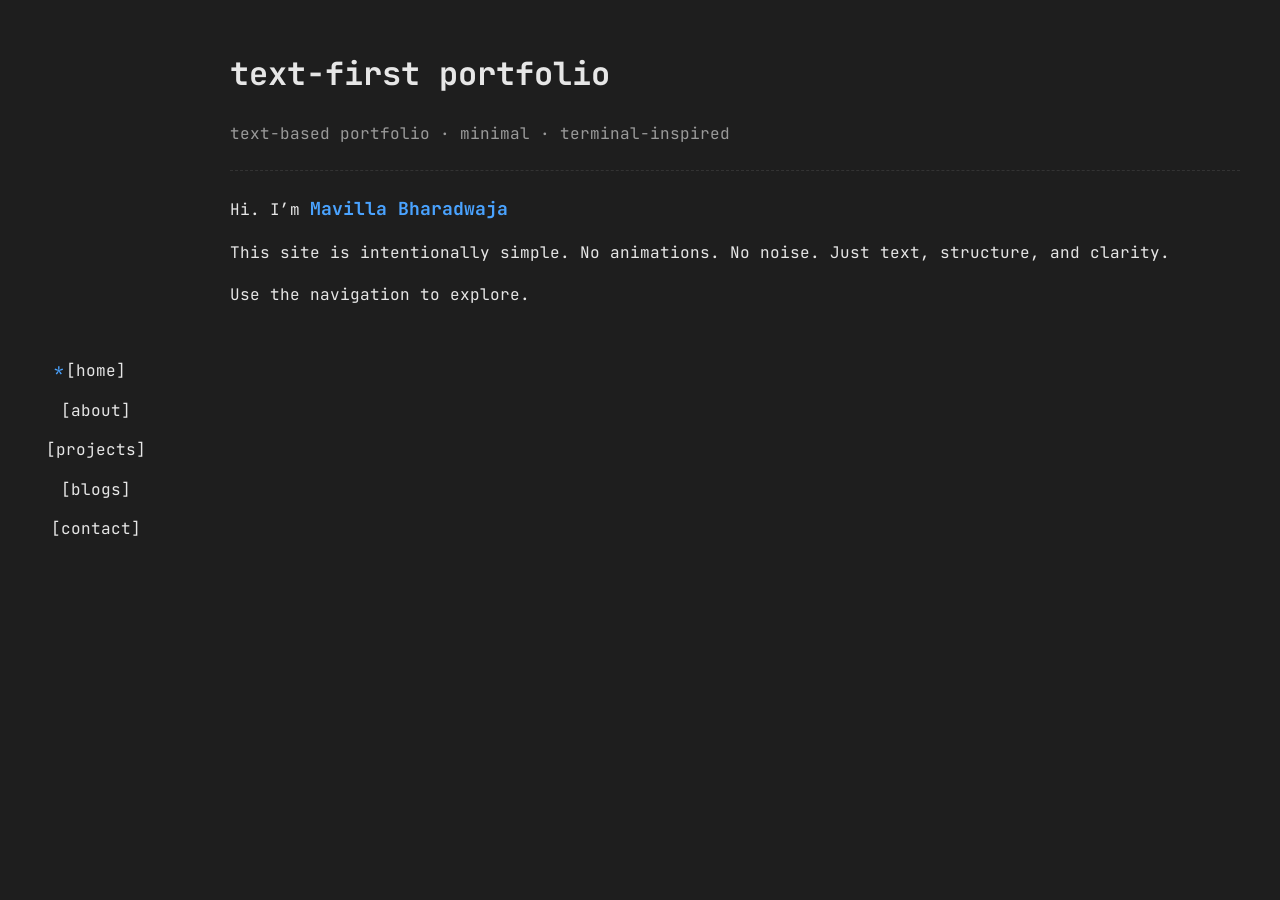
<file: index.html>
<!DOCTYPE html>
<html lang="en">
<head>
  <meta charset="utf-8" />
  <meta name="viewport" content="width=device-width, initial-scale=1" />
  <title>MB — Portfolio</title>

  <!-- Font -->
  <link rel="preconnect" href="https://fonts.googleapis.com">
  <link rel="preconnect" href="https://fonts.gstatic.com" crossorigin>
  <link
    href="https://fonts.googleapis.com/css2?family=JetBrains+Mono:wght@400;500;600&display=swap"
    rel="stylesheet"
  />

  <!-- Styles -->
  <link rel="stylesheet" href="./styles/global.css" />
</head>

<body>
  <!-- MENU TOGGLE (mobile/tablet) -->
  <button class="menu-toggle" aria-label="Open menu">[menu]</button>

  <!-- MENU OVERLAY -->
  <div class="menu-overlay" aria-hidden="true">
    <div class="menu-panel">
      <p class="menu-title">MENU</p>

      <ul>
        <li><a href="./index.html" class="active">[home]</a></li>
        <li><a href="./about.html">[about]</a></li>
        <li><a href="./projects.html">[projects]</a></li>
        <li><a href="./blogs.html">[blogs]</a></li>
        <li><a href="./contact.html">[contact]</a></li>
      </ul>

      <button class="menu-close">[close]</button>
    </div>
  </div>

  <!-- PAGE -->
  <div class="layout">
    <!-- SIDEBAR -->
    <nav class="sidebar">
      <ul>
        <li><a href="./index.html" class="active">[home]</a></li>
        <li><a href="./about.html">[about]</a></li>
        <li><a href="./projects.html">[projects]</a></li>
        <li><a href="./blogs.html">[blogs]</a></li>
        <li><a href="./contact.html">[contact]</a></li>
      </ul>
    </nav>

    <!-- ASCII DIVIDER -->
    <div class="divider" aria-hidden="true"></div>

    <!-- CONTENT -->
    <main class="content">
      <h1>text-first portfolio</h1>

      <p class="muted">
        text-based portfolio · minimal · terminal-inspired
      </p>

      <hr />

      <p>Hi. I’m <span id="mb1557">Mavilla Bharadwaja</span></p>

      <p>
        This site is intentionally simple.  
        No animations. No noise.  
        Just text, structure, and clarity.
      </p>

      <p>
        Use the navigation to explore.
      </p>
    </main>
  </div>

  <!-- SCRIPT -->
  <script src="./scripts/menu.js"></script>
</body>
</html>
</file>
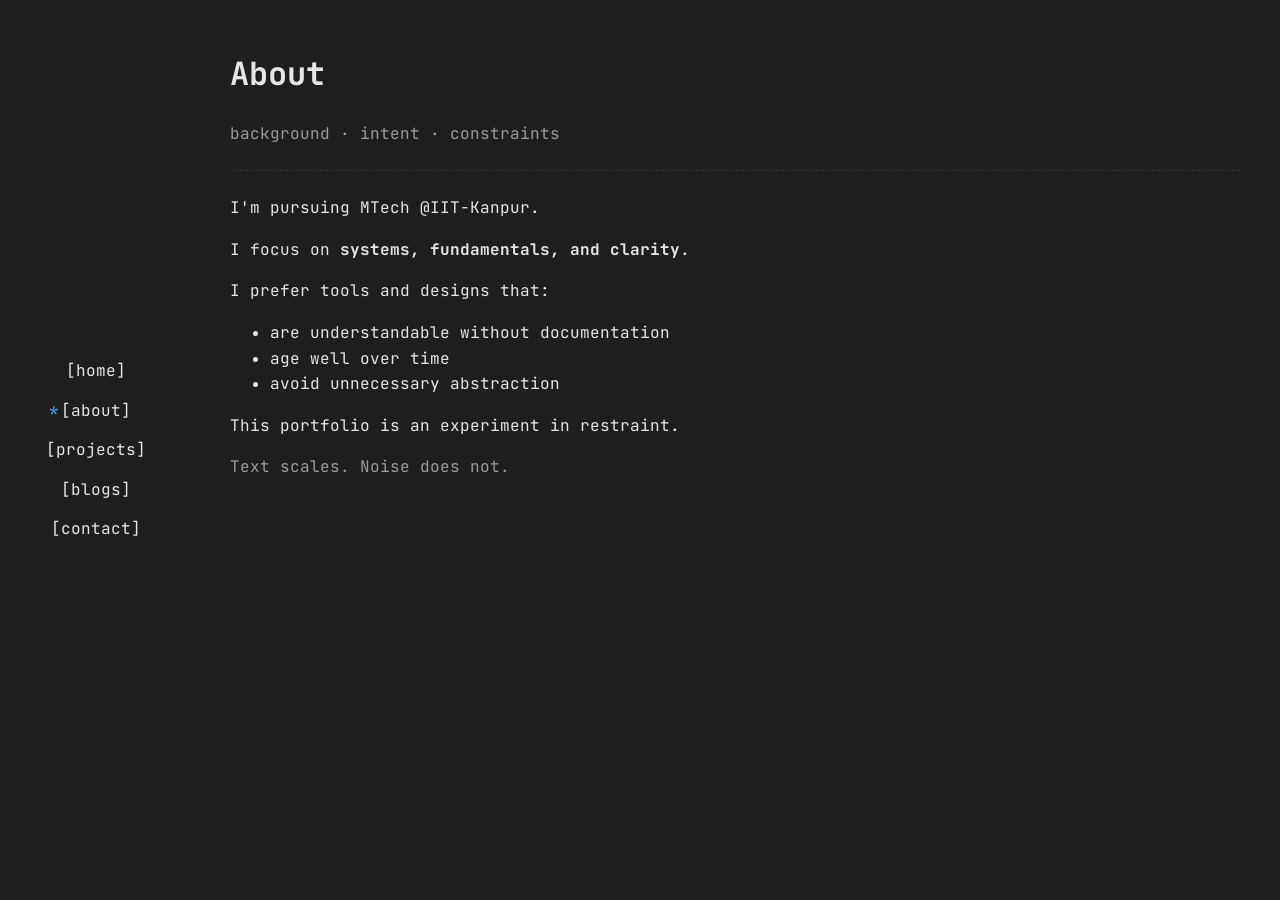
<file: about.html>
<!DOCTYPE html>
<html lang="en">
<head>
  <meta charset="utf-8" />
  <meta name="viewport" content="width=device-width, initial-scale=1" />
  <title>About — MB </title>

  <!-- Font -->
  <link rel="preconnect" href="https://fonts.googleapis.com">
  <link rel="preconnect" href="https://fonts.gstatic.com" crossorigin>
  <link
    href="https://fonts.googleapis.com/css2?family=JetBrains+Mono:wght@400;500;600&display=swap"
    rel="stylesheet"
  />

  <!-- Styles -->
  <link rel="stylesheet" href="./styles/global.css" />
</head>

<body>
  <!-- MENU TOGGLE (mobile/tablet) -->
  <button class="menu-toggle" aria-label="Open menu">[menu]</button>

  <!-- MENU OVERLAY -->
  <div class="menu-overlay" aria-hidden="true">
    <div class="menu-panel">
      <p class="menu-title">MENU</p>

      <ul>
        <li><a href="./index.html">[home]</a></li>
        <li><a href="./about.html" class="active">[about]</a></li>
        <li><a href="./projects.html">[projects]</a></li>
        <li><a href="./blogs.html">[blogs]</a></li>
        <li><a href="./contact.html">[contact]</a></li>
      </ul>

      <button class="menu-close">[close]</button>
    </div>
  </div>

  <!-- PAGE -->
  <div class="layout">
    <!-- SIDEBAR -->
    <nav class="sidebar">
      <ul>
        <li><a href="./index.html">[home]</a></li>
        <li><a href="./about.html" class="active">[about]</a></li>
        <li><a href="./projects.html">[projects]</a></li>
        <li><a href="./blogs.html">[blogs]</a></li>
        <li><a href="./contact.html">[contact]</a></li>
      </ul>
    </nav>

    <!-- ASCII DIVIDER -->
    <div class="divider" aria-hidden="true"></div>

    <!-- CONTENT -->
    <main class="content">
      <h1>About</h1>

      <p class="muted">
        background · intent · constraints
      </p>

      <hr />

      <p>
        I'm pursuing MTech @IIT-Kanpur.
      </p>
      <p>I focus on
        <strong>systems, fundamentals, and clarity</strong>.
      </p>

      <p>
        I prefer tools and designs that:
      </p>

      <ul>
        <li>are understandable without documentation</li>
        <li>age well over time</li>
        <li>avoid unnecessary abstraction</li>
      </ul>

      <p>
        This portfolio is an experiment in restraint.
      </p>

      <p class="muted">
        Text scales. Noise does not.
      </p>
    </main>
  </div>

  <!-- SCRIPT -->
  <script src="./scripts/menu.js"></script>
</body>
</html>
</file>
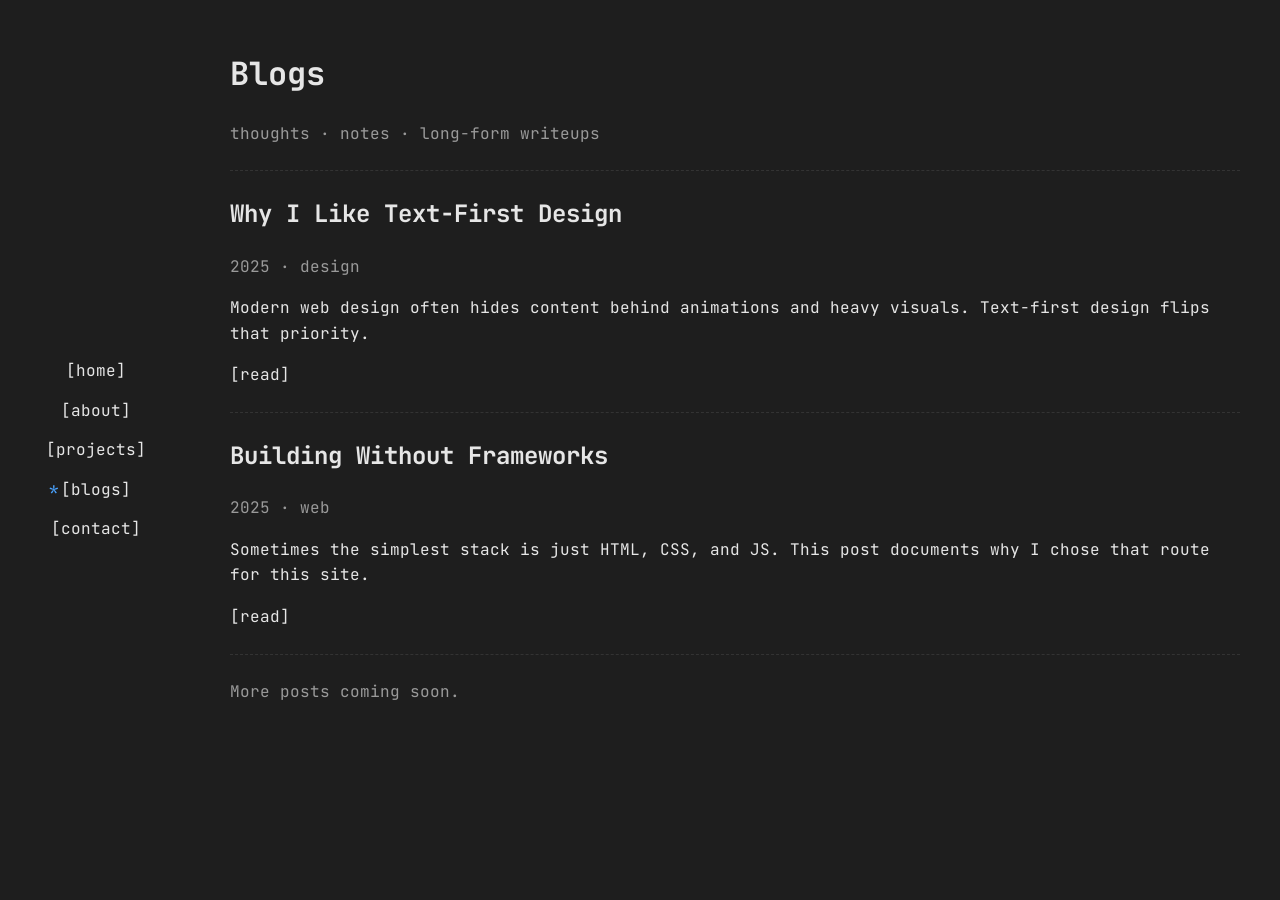
<file: blogs.html>
<!DOCTYPE html>
<html lang="en">
<head>
  <meta charset="utf-8" />
  <meta name="viewport" content="width=device-width, initial-scale=1" />
  <title>Blogs — MB</title>

  <!-- Font -->
  <link rel="preconnect" href="https://fonts.googleapis.com">
  <link rel="preconnect" href="https://fonts.gstatic.com" crossorigin>
  <link
    href="https://fonts.googleapis.com/css2?family=JetBrains+Mono:wght@400;500;600&display=swap"
    rel="stylesheet"
  />

  <!-- Styles -->
  <link rel="stylesheet" href="./styles/global.css" />
</head>

<body>
  <!-- MENU TOGGLE -->
  <button class="menu-toggle" aria-label="Open menu">[menu]</button>

  <!-- MENU OVERLAY -->
  <div class="menu-overlay" aria-hidden="true">
    <div class="menu-panel">
      <p class="menu-title">MENU</p>

      <ul>
        <li><a href="./index.html">[home]</a></li>
        <li><a href="./about.html">[about]</a></li>
        <li><a href="./projects.html">[projects]</a></li>
        <li><a href="./blogs.html" class="active">[blogs]</a></li>
        <li><a href="./contact.html">[contact]</a></li>
      </ul>

      <button class="menu-close">[close]</button>
    </div>
  </div>

  <!-- PAGE -->
  <div class="layout">
    <!-- SIDEBAR -->
    <nav class="sidebar">
      <ul>
        <li><a href="./index.html">[home]</a></li>
        <li><a href="./about.html">[about]</a></li>
        <li><a href="./projects.html">[projects]</a></li>
        <li><a href="./blogs.html" class="active">[blogs]</a></li>
        <li><a href="./contact.html">[contact]</a></li>
      </ul>
    </nav>

    <!-- ASCII DIVIDER -->
    <div class="divider" aria-hidden="true"></div>

    <!-- CONTENT -->
    <main class="content">
      <h1>Blogs</h1>

      <p class="muted">
        thoughts · notes · long-form writeups
      </p>

      <hr />

      <article>
        <h2>Why I Like Text-First Design</h2>
        <p class="muted">2025 · design</p>

        <p>
          Modern web design often hides content behind animations
          and heavy visuals. Text-first design flips that priority.
        </p>

        <p>
          <a href="#">[read]</a>
        </p>
      </article>

      <hr />

      <article>
        <h2>Building Without Frameworks</h2>
        <p class="muted">2025 · web</p>

        <p>
          Sometimes the simplest stack is just HTML, CSS, and JS.
          This post documents why I chose that route for this site.
        </p>

        <p>
          <a href="#">[read]</a>
        </p>
      </article>

      <hr />

      <p class="muted">
        More posts coming soon.
      </p>
    </main>
  </div>

  <!-- SCRIPT -->
  <script src="./scripts/menu.js"></script>
</body>
</html>
</file>
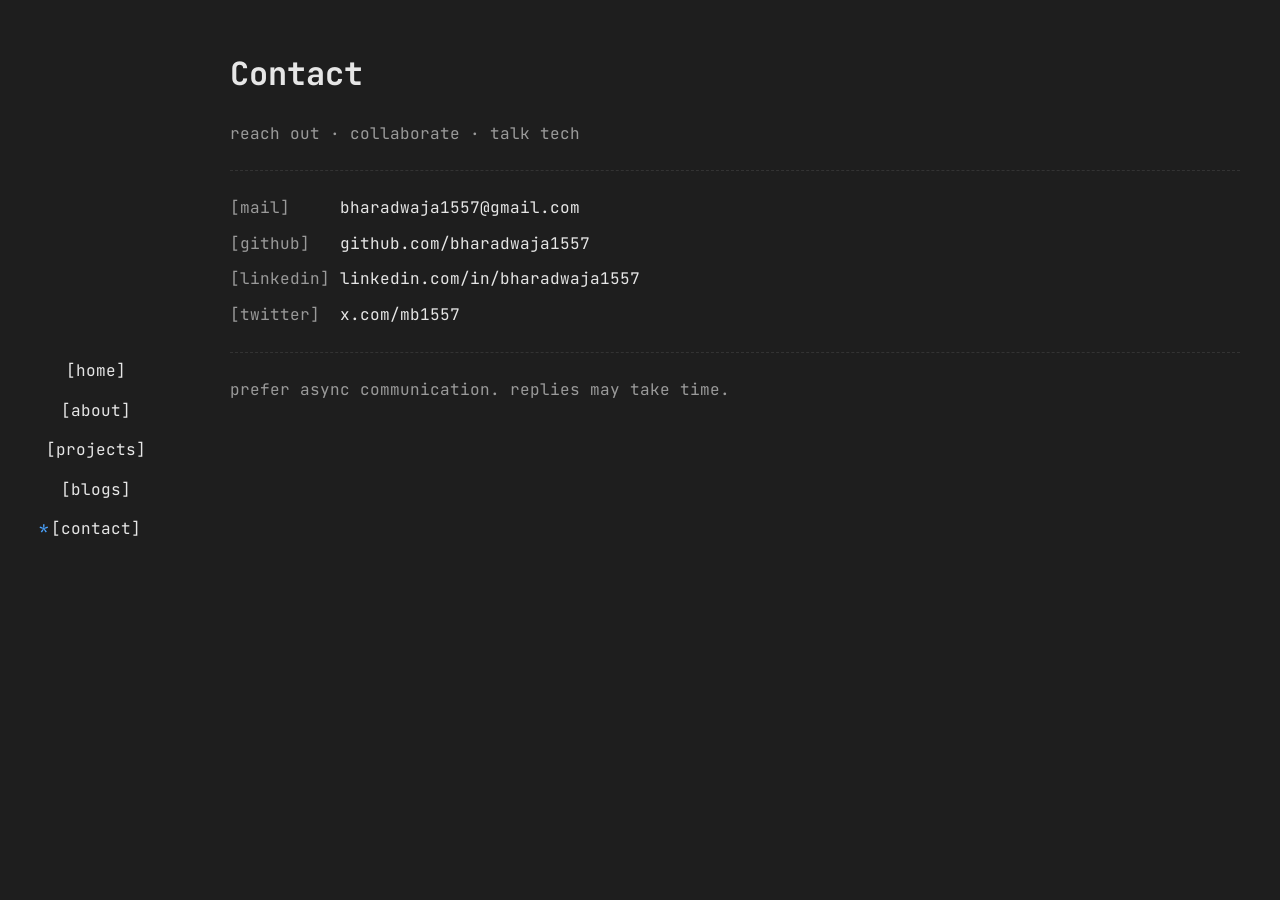
<file: contact.html>
<!DOCTYPE html>
<html lang="en">
<head>
  <meta charset="utf-8" />
  <meta name="viewport" content="width=device-width, initial-scale=1" />
  <title>Contact — MB</title>

  <!-- Font -->
  <link rel="preconnect" href="https://fonts.googleapis.com">
  <link rel="preconnect" href="https://fonts.gstatic.com" crossorigin>
  <link
    href="https://fonts.googleapis.com/css2?family=JetBrains+Mono:wght@400;500;600&display=swap"
    rel="stylesheet"
  />

  <!-- Styles -->
  <link rel="stylesheet" href="./styles/global.css" />
</head>

<body>
  <!-- MENU TOGGLE -->
  <button class="menu-toggle" aria-label="Open menu">[menu]</button>

  <!-- MENU OVERLAY -->
  <div class="menu-overlay" aria-hidden="true">
    <div class="menu-panel">
      <p class="menu-title">MENU</p>

      <ul>
        <li><a href="./index.html">[home]</a></li>
        <li><a href="./about.html">[about]</a></li>
        <li><a href="./projects.html">[projects]</a></li>
        <li><a href="./blogs.html">[blogs]</a></li>
        <li><a href="./contact.html" class="active">[contact]</a></li>
      </ul>

      <button class="menu-close">[close]</button>
    </div>
  </div>

  <!-- PAGE -->
  <div class="layout">
    <!-- SIDEBAR -->
    <nav class="sidebar">
      <ul>
        <li><a href="./index.html">[home]</a></li>
        <li><a href="./about.html">[about]</a></li>
        <li><a href="./projects.html">[projects]</a></li>
        <li><a href="./blogs.html">[blogs]</a></li>
        <li><a href="./contact.html" class="active">[contact]</a></li>
      </ul>
    </nav>

    <!-- ASCII DIVIDER -->
    <div class="divider" aria-hidden="true"></div>

    <!-- CONTENT -->
    <main class="content">
      <h1>Contact</h1>

      <p class="muted">
        reach out · collaborate · talk tech
      </p>

      <hr />

      <ul class="contact-list">
        <li>
          <span>[mail]</span>
          <a href="mailto:bharadwaja1557@gmail.com">bharadwaja1557@gmail.com</a>
        </li>

        <li>
          <span>[github]</span>
          <a href="https://github.com/bharadwaja1557" target="_blank">
            github.com/bharadwaja1557
          </a>
        </li>

        <li>
          <span>[linkedin]</span>
          <a href="https://linkedin.com/in/bharadwaja1557" target="_blank">
            linkedin.com/in/bharadwaja1557
          </a>
        </li>

        <li>
          <span>[twitter]</span>
          <a href="https://x.com/mb1557" target="_blank">
            x.com/mb1557
          </a>
        </li>
      </ul>

      <hr />

      <p class="muted">
        prefer async communication. replies may take time.
      </p>
    </main>
  </div>

  <!-- SCRIPT -->
  <script src="./scripts/menu.js"></script>
</body>
</html>
</file>
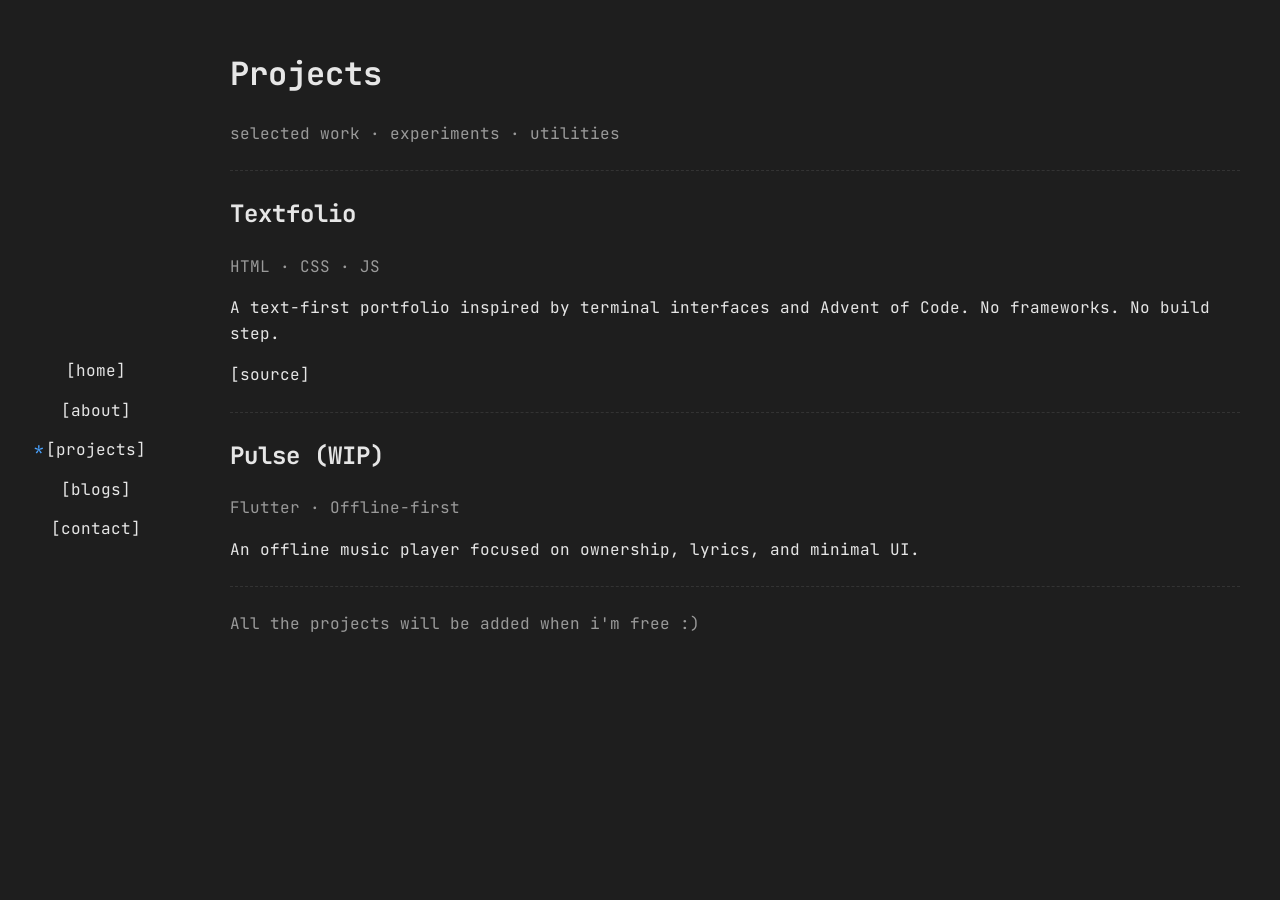
<file: projects.html>
<!DOCTYPE html>
<html lang="en">
<head>
  <meta charset="utf-8" />
  <meta name="viewport" content="width=device-width, initial-scale=1" />
  <title>Projects — MB</title>

  <!-- Font -->
  <link rel="preconnect" href="https://fonts.googleapis.com">
  <link rel="preconnect" href="https://fonts.gstatic.com" crossorigin>
  <link
    href="https://fonts.googleapis.com/css2?family=JetBrains+Mono:wght@400;500;600&display=swap"
    rel="stylesheet"
  />

  <!-- Styles -->
  <link rel="stylesheet" href="./styles/global.css" />
</head>

<body>
  <!-- MENU TOGGLE (mobile/tablet) -->
  <button class="menu-toggle" aria-label="Open menu">[menu]</button>

  <!-- MENU OVERLAY -->
  <div class="menu-overlay" aria-hidden="true">
    <div class="menu-panel">
      <p class="menu-title">MENU</p>

      <ul>
        <li><a href="./index.html">[home]</a></li>
        <li><a href="./about.html">[about]</a></li>
        <li><a href="./projects.html" class="active">[projects]</a></li>
        <li><a href="./blogs.html">[blogs]</a></li>
        <li><a href="./contact.html">[contact]</a></li>
      </ul>

      <button class="menu-close">[close]</button>
    </div>
  </div>

  <!-- PAGE -->
  <div class="layout">
    <!-- SIDEBAR -->
    <nav class="sidebar">
      <ul>
        <li><a href="./index.html">[home]</a></li>
        <li><a href="./about.html">[about]</a></li>
        <li><a href="./projects.html" class="active">[projects]</a></li>
        <li><a href="./blogs.html">[blogs]</a></li>
        <li><a href="./contact.html">[contact]</a></li>
      </ul>
    </nav>

    <!-- ASCII DIVIDER -->
    <div class="divider" aria-hidden="true"></div>

    <!-- CONTENT -->
    <main class="content">
      <h1>Projects</h1>

      <p class="muted">
        selected work · experiments · utilities
      </p>

      <hr />

      <section>
        <h2>Textfolio</h2>
        <p class="muted">HTML · CSS · JS</p>

        <p>
          A text-first portfolio inspired by terminal interfaces and
          Advent of Code. No frameworks. No build step.
        </p>

        <p>
          <a href="https://github.com/Bharadwaja1557/folio" target="_blank">[source]</a>
        </p>
      </section>

      <hr />

      <section>
        <h2>Pulse (WIP)</h2>
        <p class="muted">Flutter · Offline-first</p>

        <p>
          An offline music player focused on ownership, lyrics, and
          minimal UI.
        </p>
      </section>

      <hr />

      <p class="muted">
        All the projects will be added when i'm free :)
      </p>
    </main>
  </div>

  <!-- SCRIPT -->
  <script src="./scripts/menu.js"></script>
</body>
</html>
</file>
<file: styles/global.css>
/* =========================
   RESET + BASE
========================= */
* {
  box-sizing: border-box;
}

html,
body {
  margin: 0;
  padding: 0;
}

body {
  font-family: "JetBrains Mono", monospace;
  background: #1e1e1e;
  color: #e6e6e6;
  line-height: 1.6;
}

/* =========================
   VARIABLES
========================= */
:root {
  --bg: #0e0e0e;
  --fg: #e6e6e6;
  --muted: #9a9a9a;
  --accent: #4aa3ff;
}

/* =========================
   LINKS
========================= */
a {
  color: inherit;
  text-decoration: none;
}

a:hover {
  color: var(--accent);
}

/* =========================
   LAYOUT
========================= */
.layout {
  display: flex;
  min-height: 100vh;
}

/* =========================
   SIDEBAR
========================= */
.sidebar {
  width: 180px;
  padding: 32px 16px;
  display: flex;
  align-items: center;
}

.sidebar ul {
  list-style: none;
  padding: 0;
  margin: 0;
  width: 100%;
}

.sidebar li {
  margin: 14px 0;
  text-align: center;
}

.sidebar a {
  display: inline-block;
  position: relative;
  padding-left: 1.2ch; /* reserve space for star */
}

/* STAR INDICATOR (NO SHIFT) */
.sidebar a.active::before {
  content: "*";
  position: absolute;
  left: 0;
  color: var(--accent);
}

/* =========================
   DIVIDER (ASCII STYLE)
========================= */
.divider {
  width: 1ch;
  position: relative;
}

/* .divider::before {
  content: "|\A|\A|\A|\A|\A|\A|\A|\A|\A|\A|\A|\A|\A|\A|\A|\A|\A|\A|\A|";
  white-space: pre;
  display: block;
  color: var(--muted);
  text-align: center;
} */

/* =========================
   CONTENT
========================= */
.content {
  flex: 1;
  padding: 48px 40px;
}

h1 {
  margin-top: 0;
  font-size: 2rem;
}

.muted {
  color: var(--muted);
}

hr {
  border: none;
  border-top: 1px dashed #333;
  margin: 24px 0;
}

#mb1557 {
    font-size: large;
  color: var(--accent);
  font-weight: bold;
}

/* =========================
   CONTACT LIST
========================= */
.contact-list {
  list-style: none;
  padding: 0;
}

.contact-list li {
  display: flex;
  gap: 1ch;
  margin: 10px 0;
}

.contact-list span {
  color: var(--muted);
  min-width: 10ch;
}

/* =========================
   MENU TOGGLE (MOBILE)
========================= */
.menu-toggle {
  display: none;
  position: fixed;
  top: 16px;
  left: 16px;
  background: none;
  border: none;
  color: var(--fg);
  font-family: inherit;
  font-size: 1rem;
  cursor: pointer;
  z-index: 1001;
}

/* =========================
   MENU OVERLAY
========================= */
.menu-overlay {
  position: fixed;
  inset: 0;
  background: rgba(0, 0, 0, 0.95);
  display: none;
  z-index: 1000;
}

.menu-overlay.active {
  display: flex;
}

.menu-panel {
  margin: auto;
  text-align: center;
}

.menu-title {
  margin-bottom: 16px;
  color: var(--muted);
}

.menu-panel ul {
  list-style: none;
  padding: 0;
}

.menu-panel li {
  margin: 14px 0;
}

.menu-panel a {
  position: relative;
  padding-left: 1.2ch;
}

/* ACTIVE STAR IN OVERLAY */
.menu-panel a.active::before {
  content: "*";
  position: absolute;
  left: 0;
  color: var(--accent);
}

.menu-close {
  margin-top: 24px;
  background: none;
  border: none;
  color: var(--fg);
  font-family: inherit;
  cursor: pointer;
}

/* =========================
   RESPONSIVE
========================= */
@media (max-width: 900px) {
  .sidebar,
  .divider {
    display: none;
  }

  .menu-toggle {
    display: block;
  }

  .content {
    padding: 80px 24px;
  }
}
</file>
